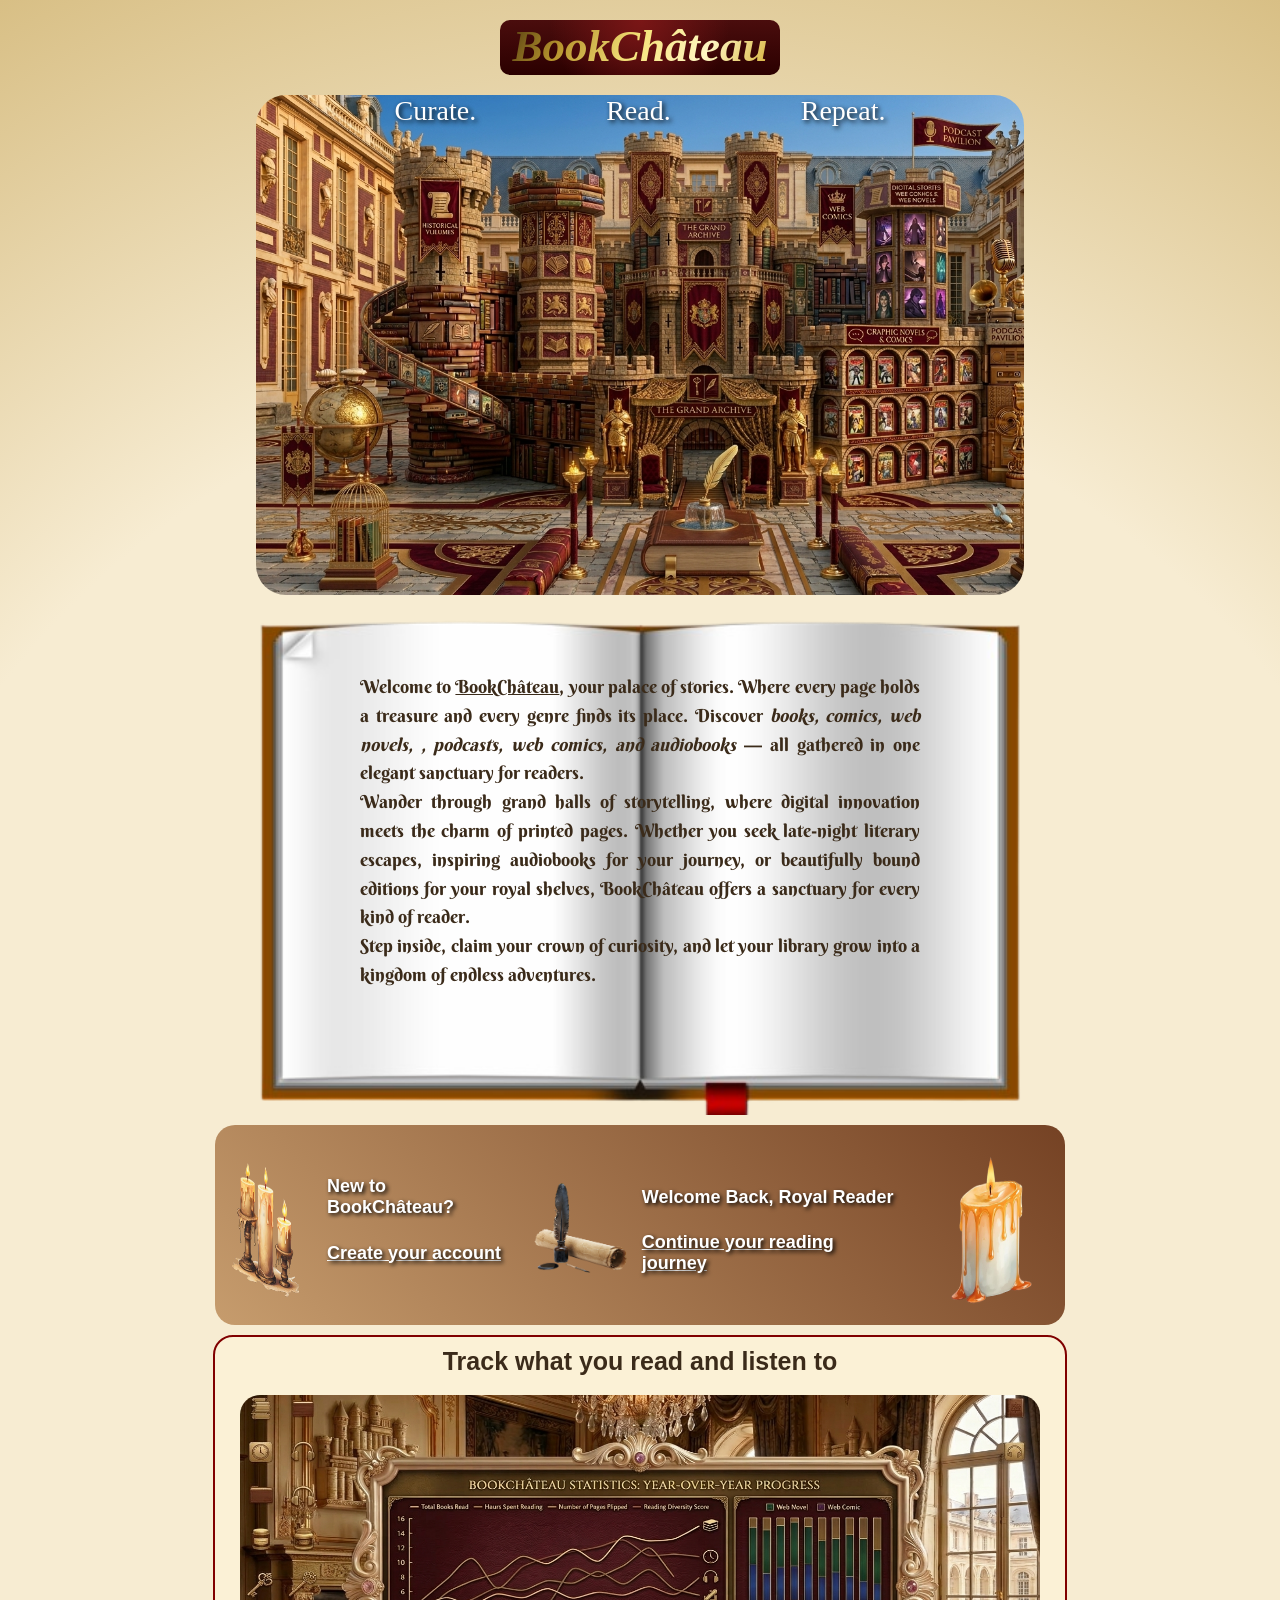
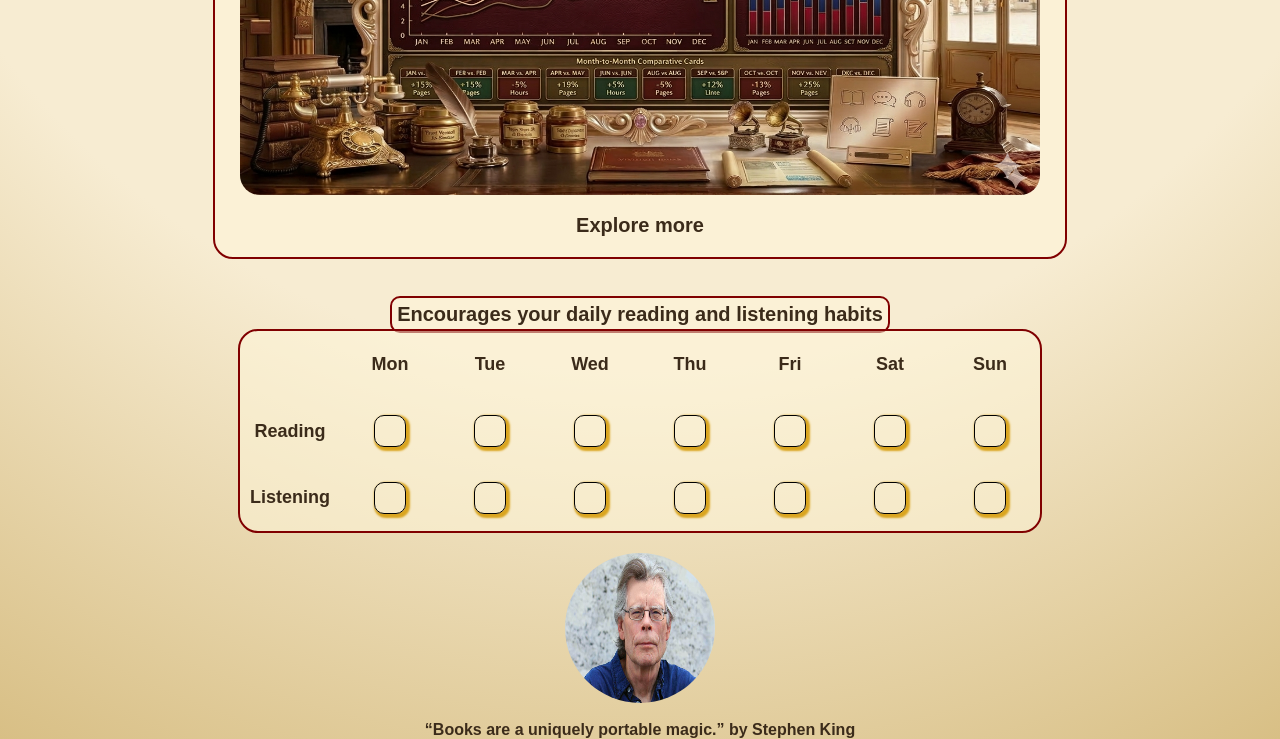
<file: about.html>
<html>
    <head>
        <title>Welcome to BookChâteau</title>
        <link rel="stylesheet" href="about.css">
        <link rel="stylesheet" href="https://cdnjs.cloudflare.com/ajax/libs/font-awesome/6.5.0/css/all.min.css">
        <link href="https://fonts.googleapis.com/css2?family=Great+Vibes&family=Merriweather&family=Playfair+Display:wght@400;700&display=swap" rel="stylesheet">
        <link href="https://fonts.googleapis.com/css2?family=Berkshire+Swash&display=swap" rel="stylesheet">
    </head>

    <body>

        <header id="logo">

    <div id="site-name">
        <div id="gold-text">BookChâteau</div>
    </div>

    <div class="logo-container">

        <div class="logo-card">

            <div id="logo-image" class="front">
                <div class="caption">Curate.</div>
                <div class="caption">Read.</div>
                <div class="caption">Repeat.</div>
            </div>

            <div id="back-logo" class="back">
                Where every page reigns
            </div>

        </div>

    </div>

</header>

        <div class="container">
        <div class="about">
        <div class="page">
            <p>
                Welcome to <u>BookChâteau</u>, your palace of stories.
            Where every page holds a treasure and every genre finds its place.

            Discover <i>books, comics, web novels, , podcasts, web comics, and audiobooks</i> 
            — all gathered in one elegant sanctuary for readers.<br>

            Wander through grand halls of storytelling, where digital innovation meets the charm of printed pages. 
            Whether you seek late-night literary escapes, inspiring audiobooks for your journey, 
            or beautifully bound editions for your royal shelves, BookChâteau offers a sanctuary for every kind of reader.<br>

            Step inside, claim your crown of curiosity, and let your library grow into a kingdom of endless adventures.
        </p>
        </div>
        </div>

        <div class="signup">
            <div><img src="candles.png" width="100px" height="150px" style="transform: skewY(20deg);"></div>
            <div>
            <table>
                <tr><td>New to BookChâteau?</td><td rowspan="2"><img src="quill.png" width="100px" height="100px"></td><td>Welcome Back, Royal Reader</td></tr>
                <tr><td><a href="signup.html">Create your account</a></td><td><a href="login.html">Continue your reading journey</a></td></tr>
            </table>
            </div>
            <div><img src="candle.png" width="150px" height="180px" style="transform: skewY(-10deg);"></div>
        </div>

        <div class="tracker">
        <span>Track what you read and listen to</span><br>
        <img src="graph.png" height="400px" width="800px"><br>
        <a href="">Explore more</a>
        </div>

        <div><h4 class="tracker-title">
        Encourages your daily reading and listening habits
        </h4></div>

    <div class="daily-tracker">
    <div></div>
    <div>Mon</div>
    <div>Tue</div>
    <div>Wed</div>
    <div>Thu</div>
    <div>Fri</div>
    <div>Sat</div>
    <div>Sun</div>

    <div>Reading</div>
    <div class="box"></div>
    <div class="box"></div>
    <div class="box"></div>
    <div class="box"></div>
    <div class="box"></div>
    <div class="box"></div>
    <div class="box"></div>

    <div>Listening</div>
    <div class="box"></div>
    <div class="box"></div>
    <div class="box"></div>
    <div class="box"></div>
    <div class="box"></div>
    <div class="box"></div>
    <div class="box"></div>
    </div>

    </div>   

    <div class="quotes">
        <img src="stephen-king.jpg"><br>
        <span>“Books are a uniquely portable magic.” by Stephen King</span>    
    </div>

    </body>

</html>
</file>
<file: about.css>
body
{
    margin: 0;
    background:
    radial-gradient(circle at center, #f7ecd2 60%, #d8bf85 100%);
    color: #3b2b1a;
}
header
{
    perspective: 1500px;
}
#site-name
{
    width: 280px;
    height: 55px;
    margin: 20px auto;
    border-radius: 10px;
    text-align: center;

    background:
    radial-gradient(circle at top,
    #7a1616,
    transparent 60%),
    linear-gradient(
    to bottom,
    #4a0d0d,
    #2b0000);
}
#gold-text
{
    font-size: 45px;
    font-style: italic;
    font-family: 'Baskerville';
    font-weight: bolder;

    background: linear-gradient(
        120deg,
        #3f2a0a,
        #b8962e,
        #f5e27a,
        #fff6c2,
        #d4af37,
        #8a6e2f,
        #3f2a0a
    );

    background-size:150% auto;
    background-clip:text;
    color:transparent;
}
.logo-container
{
    width:60%;
    height:500px;
    margin:auto;
    perspective:1000px; /*perspective gives the 3D depth.*/
}
.logo-card
{
    width:100%;
    height:100%;
    position:relative;

    transform-style:preserve-3d;
    transition:transform 3s;
}
.logo-container:hover .logo-card
{
    transform:rotateY(180deg);
}
.front
{
    position:absolute;
    width:100%;
    height:100%;

    background-image:url("golden castle.png");
    background-size:cover;
    background-repeat:no-repeat;
    border-radius:30px;

    display:flex;
    justify-content:center;
    gap:130px;

    backface-visibility:hidden;

    font-family: 'Brush Script MT';
    font-size:28px;
    color:white;
    text-shadow: 2px 2px 5px black;
}
.back
{
    position:absolute;
    width:100%;
    height:100%;

    background-image:url("golden castle back.png");
    background-size:cover;
    background-repeat:no-repeat;
    border-radius:30px;

    display:flex;
    justify-content:center;

    transform:rotateY(180deg);
    backface-visibility:hidden;

    font-family: 'Brush Script MT';
    font-size:38px;
    color:rgb(255, 255, 255);
    text-shadow: 2px 2px 7px rgb(11, 1, 77);
}
/*for about page*/
.container
{
    display: flex;
    flex-direction: column;
    align-items: center;
    gap: 10px;
}
.about 
{
    margin-top: 20px;
    height: 500px;
    width: 800px;
    position: relative;
    background-image: url("open book.png");
    background-repeat: no-repeat;
    background-size: cover;
    background-position: center;
}
.about p
{
    font-family: 'Berkshire Swash';
    position: absolute;
    top: 40px;
    left: 120px;
    width: 560px;
    text-align: justify;
    font-size: 18px;
    line-height: 1.6;
}
.about p::selection
{
    background-color: white;
    color: #d4af37;
}
/*for signup and login desk*/
.signup
{
    width: 850px;
    height: 200px;
    --angle: 45deg; 
    background: linear-gradient(var(--angle), #C69C6D, #754224);
    background-size: cover;
    display: flex;
    justify-content: center;
    align-items: center;
    font-family: 'Dancing Script', cursive;
    text-shadow: 2px 2px 4px black;
    border-radius: 20px;
    font-family: 'Trebuchet MS', 'Lucida Sans Unicode', 'Lucida Grande', 'Lucida Sans', Arial, sans-serif;
}
.signup table
{
    margin: 20px auto 20px auto;
    border-radius: 10px;
    color: white;
    padding: 5px;
    align-content: center;
}
.signup table td
{
    font-size: large;
    font-weight: bold;
    padding: 5px 5px;
}
.signup table td a
{
    color: #ffffff;
}
/*for tracker*/
.tracker
{
    height: 520px;
    width: 850px;
    position: relative;
    text-align: center;
    border: 2px solid maroon;
    border-radius: 20px;
    background-color: rgba(255,248,220,0.5);
}
.tracker span
{
    font-size: 25px;
    font-weight: bold;
    position: absolute;
    top: 10px;
    left: 50%;
    transform: translateX(-50%);
    font-family: 'Trebuchet MS', 'Lucida Sans Unicode', 'Lucida Grande', 'Lucida Sans', Arial, sans-serif;
}
.tracker img
{
    display: block;
    border-radius: 20px;
    margin: 40px auto 0 auto;
    transition: 0.4s ease;
}
.tracker img:hover
{
    box-shadow: 0px 0px 10px 2px goldenrod;
    transform: scale(1.05);
    transition: 0.4s ease;
}
.tracker a
{
    font-size: 20px;
    font-weight: bold;
    color: #3b2b1a;
    text-decoration: none;
    position: absolute;
    bottom: 20px; 
    left: 50%;
    transform: translateX(-50%);
    white-space: nowrap;
    font-family: 'Trebuchet MS', 'Lucida Sans Unicode', 'Lucida Grande', 'Lucida Sans', Arial, sans-serif;
}
.tracker a::after
{
    content: "";
    position: absolute;
    left: 0;
    bottom: -5px;
    width: 0%;
    height: 3px;
    background-color: #8a6e2f;
    transition: 0.3s ease;
}
.tracker a:hover::after
{
    width: 100%;
}
/*for daily tracker/marker*/
h4
{
    font-size: 20px;
    font-weight: bold;
    text-align: center;
    background-color: rgba(255,248,220,0.5);
    border: 2px solid maroon;
    border-radius: 10px;
    padding: 5px;
    font-family: 'Trebuchet MS', 'Lucida Sans Unicode', 'Lucida Grande', 'Lucida Sans', Arial, sans-serif;
}
.daily-tracker
{
    background-color: rgba(255,248,220,0.5);
    margin-top: -40px;
    margin-bottom: 20px;
    width: 800px;
    height: 200px;
    display: grid;
    grid-template-columns: 100px repeat(7,1fr);
    grid-template-rows: repeat(3,1fr);
    border: 2px solid maroon;
    border-radius: 20px;
    text-align: center;
    justify-items: center;
    align-items: center;
    font-family: 'Trebuchet MS', 'Lucida Sans Unicode', 'Lucida Grande', 'Lucida Sans', Arial, sans-serif;
}
.daily-tracker div
{
    border-radius: 10px;
    padding: 5px;
    font-weight: bold;
    font-size: large;
}
.daily-tracker input
{
    height: 25px;
    width: 25px;
    box-shadow: 2px 2px 2px 2px goldenrod;
    cursor: pointer;
}
.box
{
    position: relative;
    cursor: pointer;
    height: 20px;
    width: 20px;
    border: 1px solid black;
    box-shadow: 2px 2px 2px 2px goldenrod;
    transition: all 0.2s;
}
.box::after
{
    content: "\2B50";
    font-size: large;
    position: absolute;
    left: 10%;
    transform: translateX(10%,-20%);
    top: 8%;
    cursor: pointer;
    opacity: 0;
    transition: opacity 0.2s ease-out;
}
.box:hover::after
{
    opacity: 1;
}
.quotes
{
    display: flex;
    flex-direction: column;
    align-items: center;  
    text-align: center;
    position: relative;
    animation: float 4s ease-in-out infinite;
}
@keyframes float
{
    0%
    {
        transform: translateY(0px);
    }

    50%
    {
        transform: translateY(-15px);
    }

    100%
    {
        transform: translateY(0px);
    }
}

.quotes img
{
    width: 150px;
    height: 150px;
    border-radius: 100px;
}
.quotes span
{
    font-family: 'Trebuchet MS', 'Lucida Sans Unicode', 'Lucida Grande', 'Lucida Sans', Arial, sans-serif;
    font-weight: 900;
}
</file>
